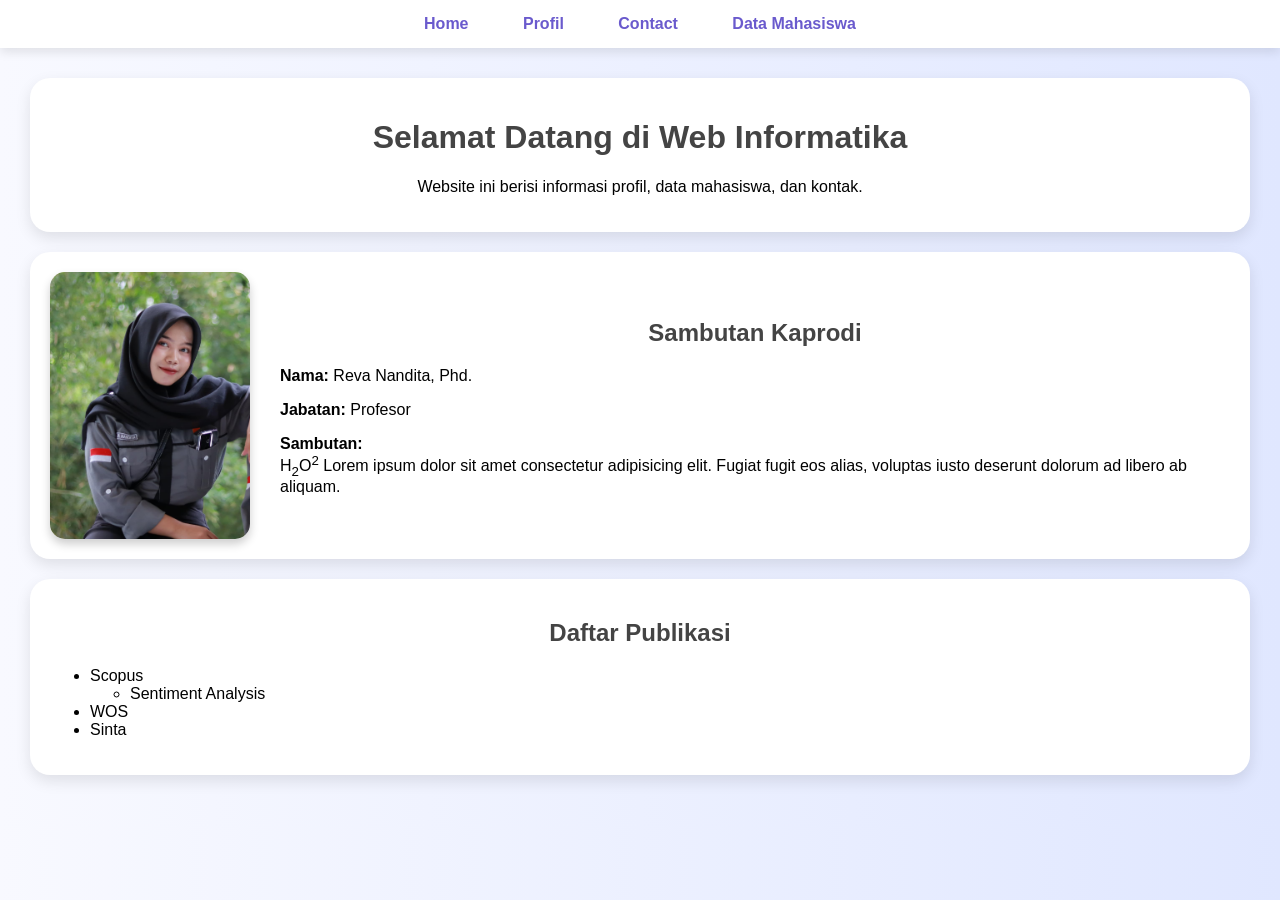
<file: index.html>
<!DOCTYPE html>
<html>
<head>
    <title>Home - Web Informatika</title>
    <link rel="stylesheet" href="style.css">
</head>
<body>

<nav>
    <a href="index.html">Home</a>
    <a href="profile.html">Profil</a>
    <a href="contact.html">Contact</a>
    <a href="datamahasiswa.html">Data Mahasiswa</a>
</nav>

<div class="container">

    <div class="card">
        <h1>Selamat Datang di Web Informatika</h1>
        <p style="text-align:center;">
            Website ini berisi informasi profil, data mahasiswa, dan kontak.
        </p>
    </div>

    <div class="card" style="display:flex; gap:30px; align-items:center;">
        
        <img src="assets/images/reva.jpeg" width="200">

        <div>
            <h2>Sambutan Kaprodi</h2>
            <p><b>Nama:</b> Reva Nandita, Phd.</p>
            <p><b>Jabatan:</b> Profesor</p>

            <p>
                <b>Sambutan:</b><br>
                H<sub>2</sub>O<sup>2</sup> Lorem ipsum dolor sit amet consectetur adipisicing elit. 
                Fugiat fugit eos alias, voluptas iusto deserunt dolorum ad libero ab aliquam.
            </p>
        </div>

    </div>

    <div class="card">
        <h2>Daftar Publikasi</h2>
        <ul>
            <li>Scopus
                <ul>
                    <li>Sentiment Analysis</li>
                </ul>
            </li>
            <li>WOS</li>
            <li>Sinta</li>
        </ul>
    </div>

</div>

</body>
</html>
</file>
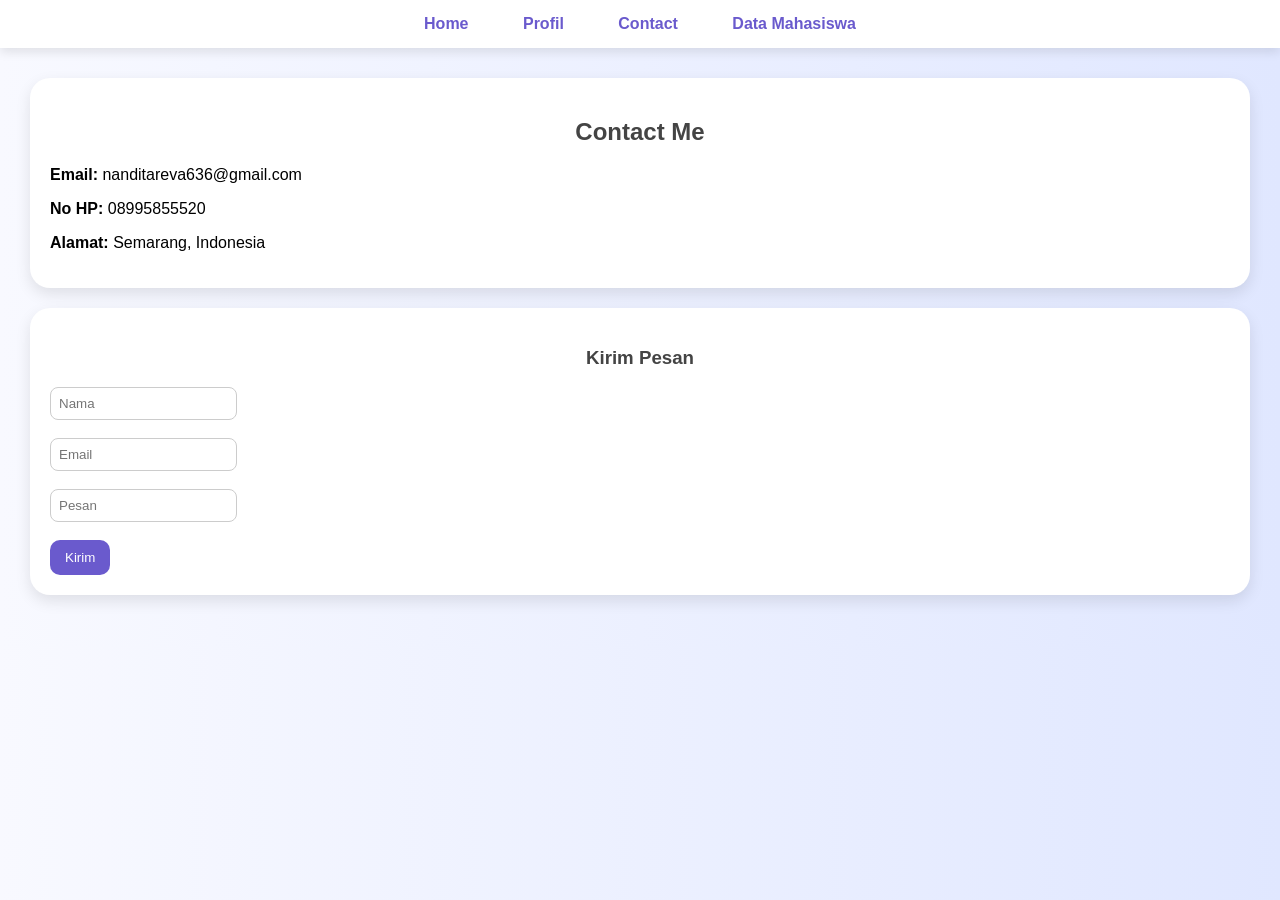
<file: contact.html>
<!DOCTYPE html>
<html>
<head>
    <title>Contact</title>
    <link rel="stylesheet" href="style.css">
</head>
<body>

<nav>
    <a href="index.html">Home</a>
    <a href="profile.html">Profil</a>
    <a href="contact.html">Contact</a>
    <a href="datamahasiswa.html">Data Mahasiswa</a>
</nav>

<div class="container">
    <div class="card">
        <h2>Contact Me</h2>
        <p><b>Email:</b> nanditareva636@gmail.com</p>
        <p><b>No HP:</b> 08995855520</p>
        <p><b>Alamat:</b> Semarang, Indonesia</p>
    </div>

    <div class="card">
        <h3>Kirim Pesan</h3>
        <form>
            <input type="text" placeholder="Nama"><br><br>
            <input type="email" placeholder="Email"><br><br>
            <input type="text" placeholder="Pesan"><br><br>
            <button>Kirim</button>
        </form>
    </div>
</div>

</body>
</html>
</file>
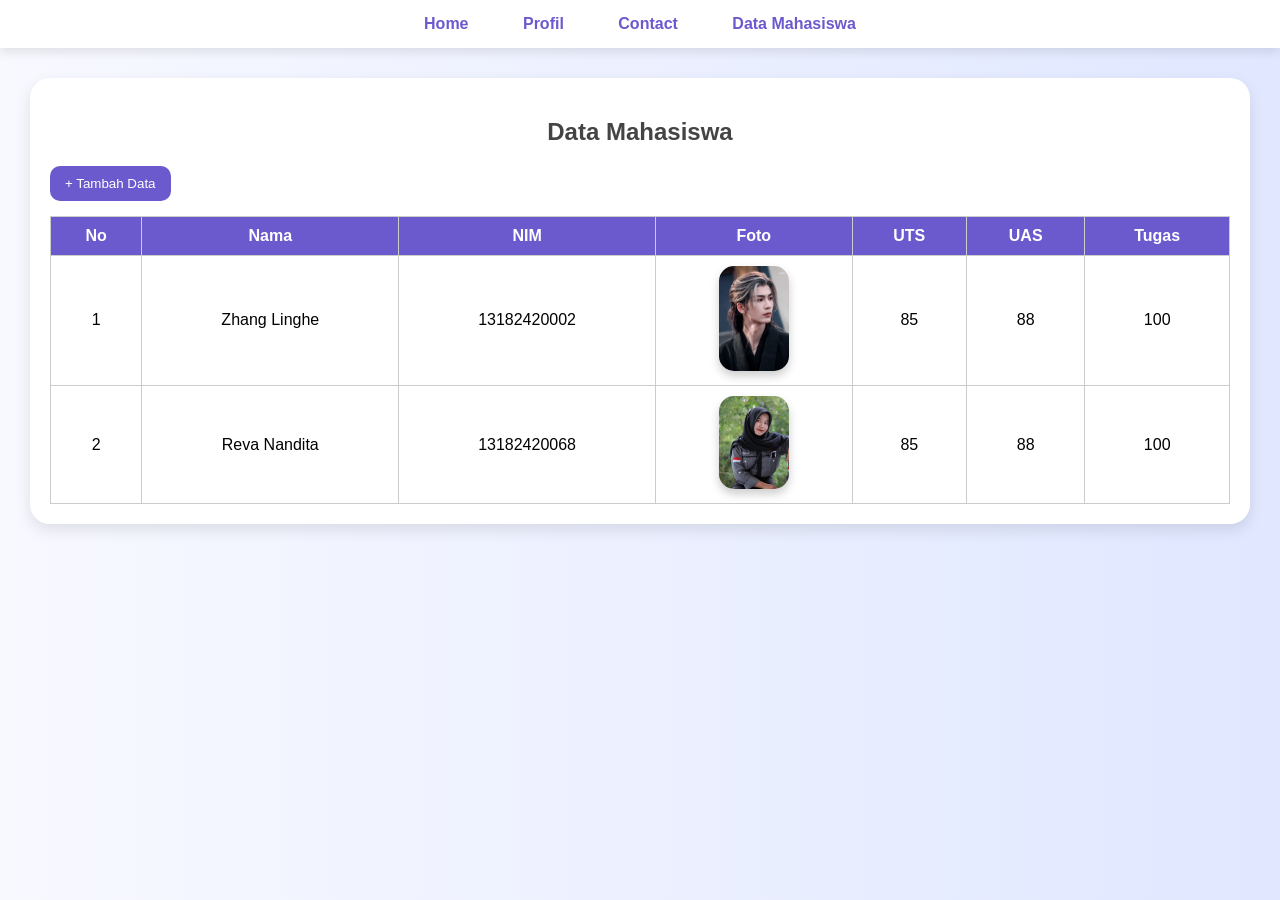
<file: DataMahasiswa.Html>
<!DOCTYPE html>
<html>
<head>
    <title>Data Mahasiswa</title>
    <link rel="stylesheet" href="style.css">
</head>
<body>

<nav>
    <a href="index.html">Home</a>
    <a href="profile.html">Profil</a>
    <a href="contact.html">Contact</a>
    <a href="datamahasiswa.html">Data Mahasiswa</a>
</nav>

<div class="container">

    <div class="card">
        <h2>Data Mahasiswa</h2>

        <a href="inputdata.html">
            <button>+ Tambah Data</button>
        </a>

        <table>
            <tr>
                <th>No</th>
                <th>Nama</th>
                <th>NIM</th>
                <th>Foto</th>
                <th>UTS</th>
                <th>UAS</th>
                <th>Tugas</th>
            </tr>

            <tr>
                <td>1</td>
                <td>Zhang Linghe</td>
                <td>13182420002</td>
                <td><img src="assets/images/Zhang Linghe.jpg" width="70"></td>
                <td>85</td>
                <td>88</td>
                <td>100</td>
            </tr>

            <tr>
                <td>2</td>
                <td>Reva Nandita</td>
                <td>13182420068</td>
                <td><img src="assets/images/reva.jpeg" width="70"></td>
                <td>85</td>
                <td>88</td>
                <td>100</td>
            </tr>

        </table>
    </div>

</div>

</body>
</html>
</file>
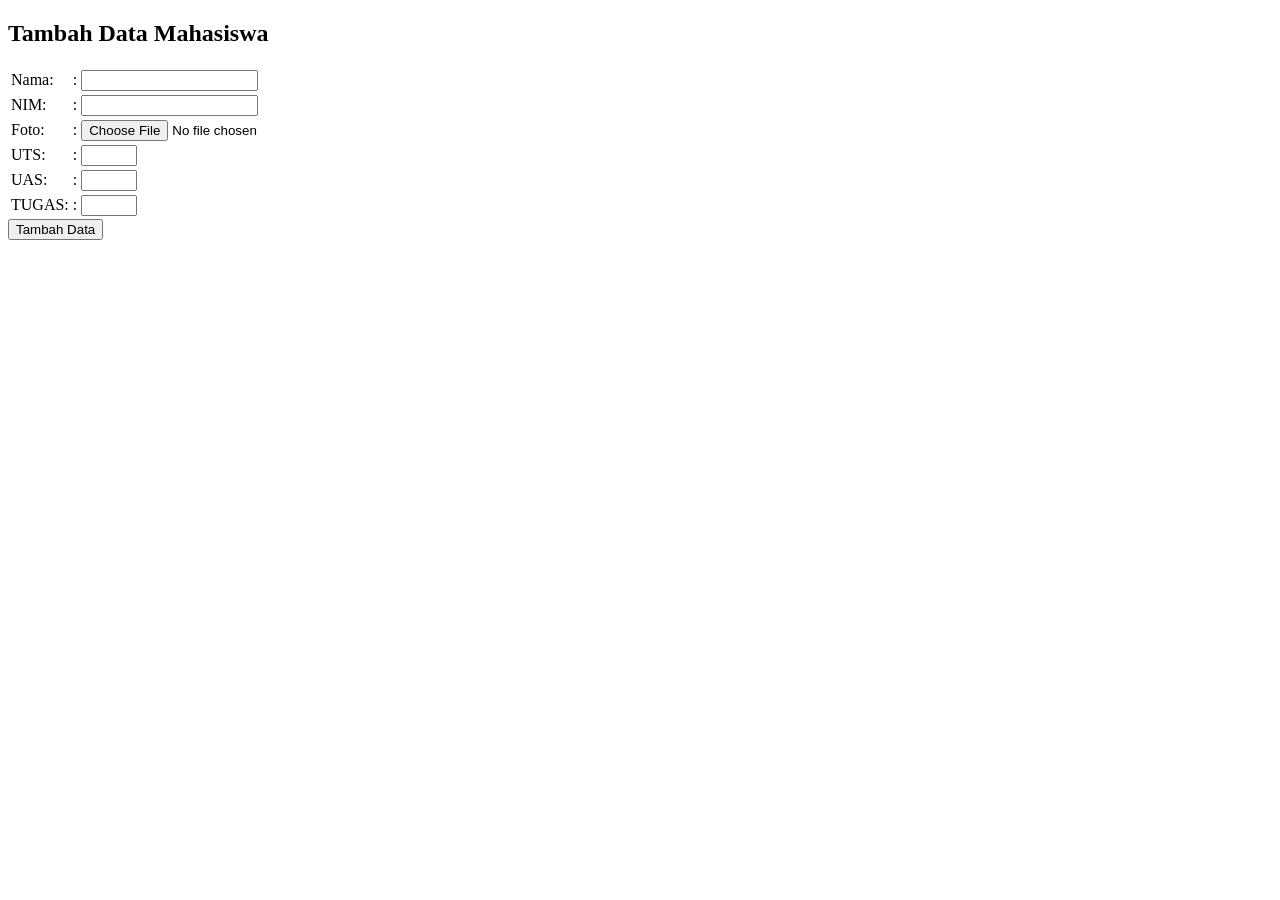
<file: inputdata.html>
<!DOCTYPE html>
<html lang="en">
<head>
    <meta charset="UTF-8">
    <meta name="viewport" content="width=device-width, initial-scale=1.0">
    <title>Tambah Data mahasiswa</title>
</head>
<body>
    <h2>Tambah Data Mahasiswa</h2>
    <form action="proses_input.php" method="post">
        <table>
            <tr>
                <td><label for="nama">Nama:</label></td>
                <td>:</td>
                <td><input type="text" id="nama" name="nama" required></td>
            </tr>
            <tr>
                <td><label for="nama">NIM:</label></td>
                <td>:</td>
                <td><input type="text" id="nim" name="nim" required></td>
            </tr>
            <tr>
                <td><label for="foto">Foto:</label></td>
                <td>:</td>
                <td><input type="file" id="foto" name="foto" accept="image/*"></td>
            </tr>
            <tr>
                <td><label for="uts">UTS:</label></td>
                <td>:</td>
                <td><input type="number" id="uts" name="uts" min="0" max="100" required></td>
            </tr>
            <tr>
                <td><label for="uas">UAS:</label></td>
                <td>:</td>
                <td><input type="number" id="uas" name="uas" min="0" max="100" required></td>
            </tr>
            <tr>
                <td><label for="tugas">TUGAS:</label></td>
                <td>:</td>
                <td><input type="number" id="tugas" name="tugas" min="0" max="100" required></td>
            </tr>
        </table>
        <button type="submit" name="submit" id="submit">Tambah Data</button>
    
    </form>
</body>
</html>
</file>
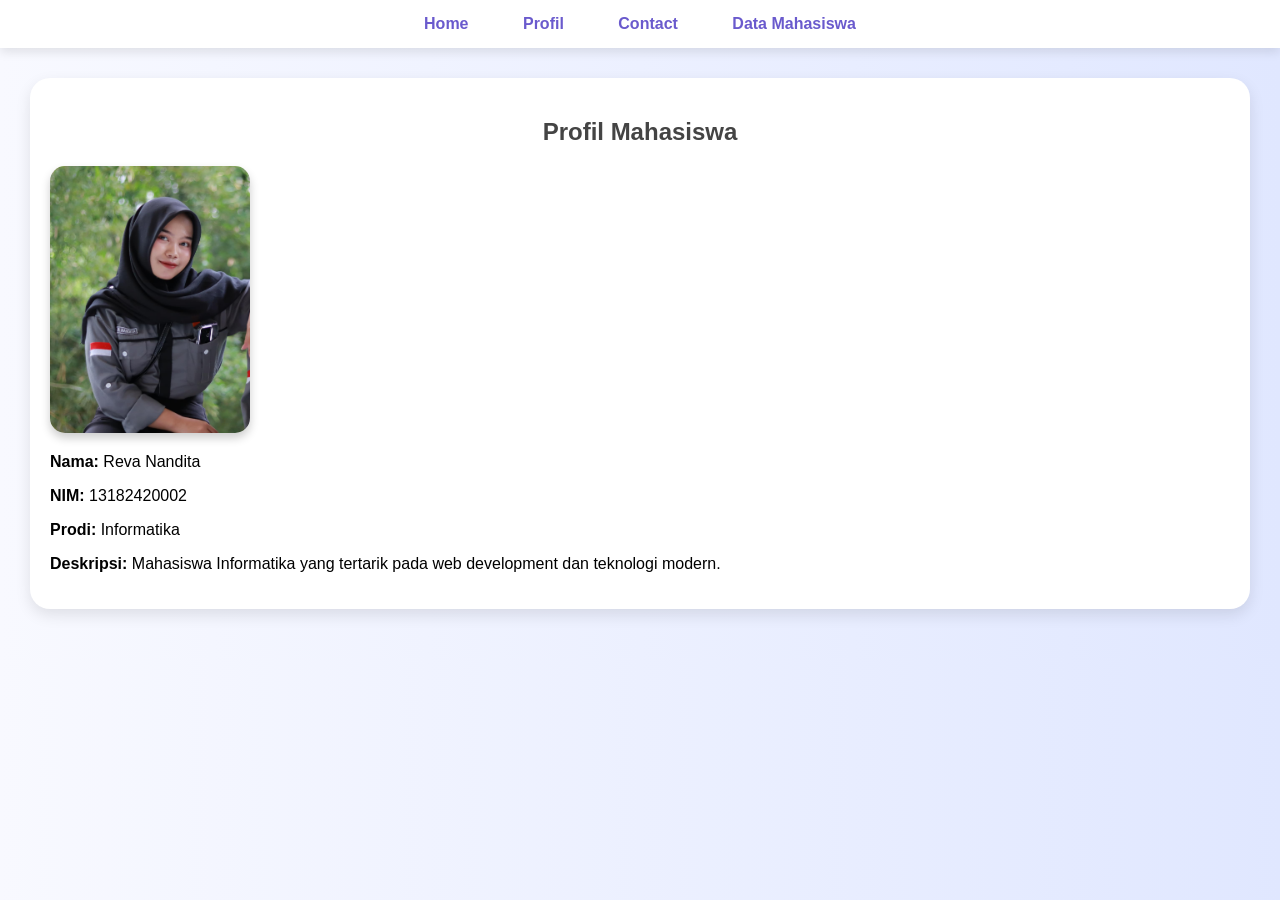
<file: profile.html>
<!DOCTYPE html>
<html>
<head>
    <title>Profil</title>
    <link rel="stylesheet" href="style.css">
</head>
<body>

<nav>
    <a href="index.html">Home</a>
    <a href="profile.html">Profil</a>
    <a href="contact.html">Contact</a>
    <a href="datamahasiswa.html">Data Mahasiswa</a>
</nav>

<div class="container">
    <div class="card">
        <h2>Profil Mahasiswa</h2>
        <img src="assets/images/reva.jpeg" width="200">
        <p><b>Nama:</b> Reva Nandita</p>
        <p><b>NIM:</b> 13182420002</p>
        <p><b>Prodi:</b> Informatika</p>
        <p><b>Deskripsi:</b> Mahasiswa Informatika yang tertarik pada web development dan teknologi modern.</p>
    </div>
</div>

</body>
</html>
</file>
<file: style.css>
body {
    font-family: 'Poppins', sans-serif;
    background: linear-gradient(to right, #f8f9ff, #e0e7ff);
    margin: 0;
}

/* Navbar */
nav {
    background: white;
    padding: 15px;
    text-align: center;
    box-shadow: 0 4px 10px rgba(0,0,0,0.1);
}

nav a {
    text-decoration: none;
    margin: 0 10px;
    padding: 10px 15px;
    color: #6a5acd;
    font-weight: bold;
    border-radius: 10px;
    transition: 0.3s;
}

nav a:hover {
    background: #6a5acd;
    color: white;
}

/* Container */
.container {
    padding: 30px;
}

/* Card */
.card {
    background: white;
    padding: 20px;
    border-radius: 20px;
    box-shadow: 0 6px 15px rgba(0,0,0,0.1);
    margin-bottom: 20px;
}

/* Gambar */
img {
    border-radius: 15px;
    box-shadow: 0 5px 10px rgba(0,0,0,0.2);
}

/* Table */
table {
    width: 100%;
    border-collapse: collapse;
    margin-top: 15px;
}

table, th, td {
    border: 1px solid #ccc;
}

th {
    background: #6a5acd;
    color: white;
}

td, th {
    padding: 10px;
    text-align: center;
}

/* Button */
button {
    background: #6a5acd;
    color: white;
    border: none;
    padding: 10px 15px;
    border-radius: 10px;
    cursor: pointer;
}

button:hover {
    background: #4b3bbd;
}

/* Form */
input {
    padding: 8px;
    border-radius: 8px;
    border: 1px solid #ccc;
}

/* Judul */
h1, h2, h3 {
    text-align: center;
    color: #444;
}
</file>
